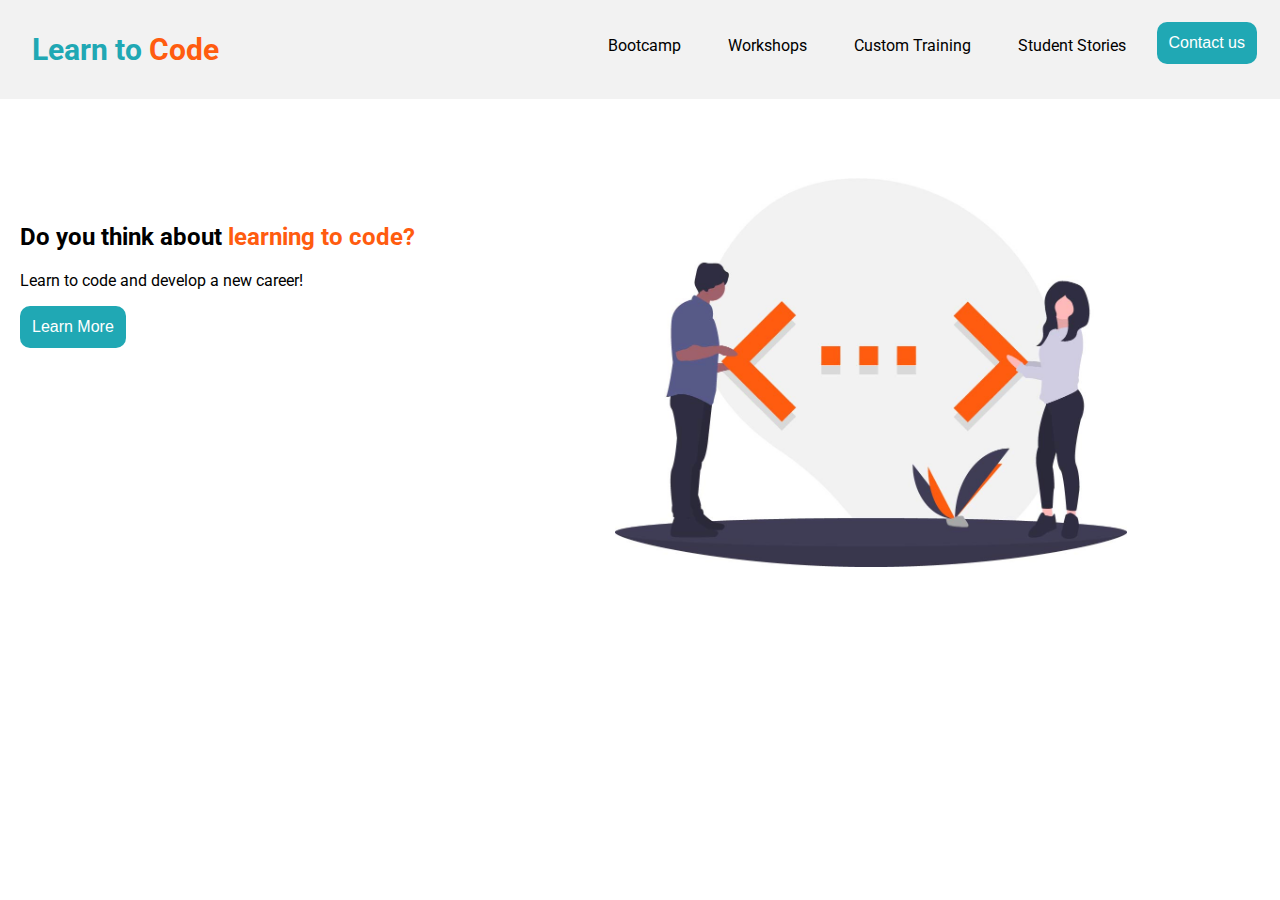
<file: Plaengprawat-part-one/index.html>
<!DOCTYPE html>
<html lang="en">
<head>
    <meta charset="UTF-8">
    <meta name="viewport" content="width=device-width, initial-scale=1.0">
    <title>Deliverable 1</title>
    <link rel="stylesheet" href="style.css">
    <link href="https://fonts.googleapis.com/css2?family=Roboto&display=swap" rel="stylesheet">
</head>

<header>

  <ul class="topnav">
  
    <h1 class="detail">Learn to <span class="name">Code</span> </h1>

    <li class="right"> <button class="button">Contact us</button></li>
  <li class="right"><a href="#">Student Stories</a></li>
  <li class="right"><a href="#">Custom Training</a></li>
  <li class="right"><a href="#">Workshops</a></li>
  <li class="right"><a href="#">Bootcamp </a></li>
  
</ul>
  </header>
  

<body>
  <div class="flex-container">
    <div>
  <h2>Do you think about <span class="name">learning to code?</span></h2>
  <p>Learn to code and develop a new career!</p>
  <button class="button2">Learn More</button> </div>


    <img src="assets/assets.jpg" alt="assets" class="flex-container-image" style="width:40%">


</div>


  
</body>
</html>
</file>
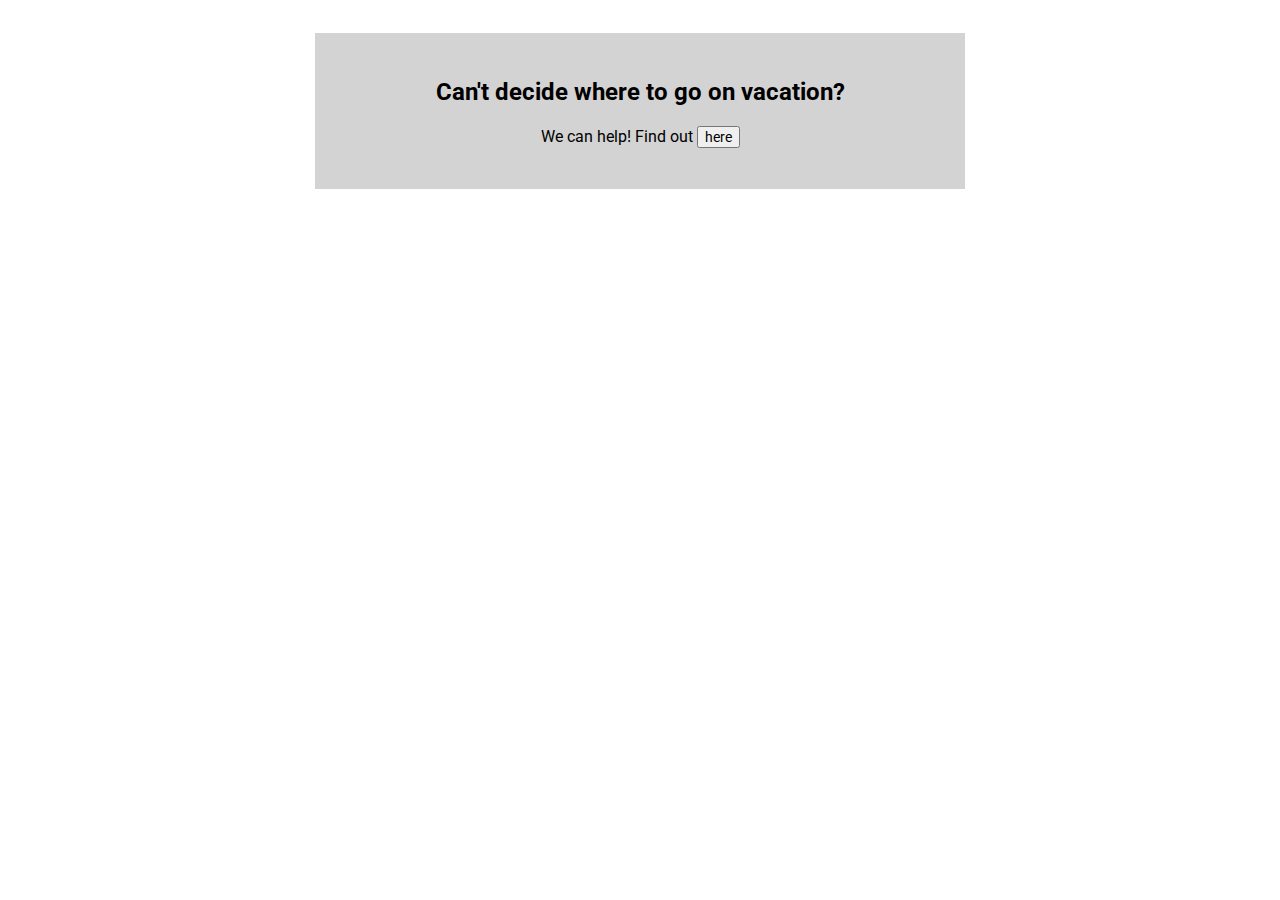
<file: Plaengprawat-part-two/index.html>
<!DOCTYPE html>
<html lang="en">
<head>
    <meta charset="UTF-8">
    <meta name="viewport" content="width=device-width, initial-scale=1.0">
    <title>Deliverable 2</title>
    <link rel="stylesheet" href="style.css">
    <link href="https://fonts.googleapis.com/css2?family=Roboto&display=swap" rel="stylesheet">
</head>

<body>
    <div class="container">
<h2>Can't decide where to go on vacation?</h2>
<p>We can help! Find out
<button onclick="myFunction()">here</button>
</p>

<script src="script.js"></script>

</div>
</body>
</html>
</file>
<file: Plaengprawat-part-one/style.css>
body { 
    font-family: 'Roboto', sans-serif;
    background-color: #ffffff;
    margin: 0px;
    padding: 0px;
}

h1.detail { 
    color:#20a8b4;
    font-family: 'Roboto', sans-serif;
    font-size: 30px; 
    margin-left: 20px;
    display: inline-block;
}

span.name { 
    color:#ff5c0f;
    font-family: 'Roboto', sans-serif;
   
}

span.header { 
    color: black;
}

ul.topnav {
    display: inline-block;
  width: 100%;
  list-style-type: none;
  margin: 0;
 padding: 12px;
  overflow: hidden;
  background-color: #F2F2F2;
}

ul.topnav li {
    float: left;
    margin-top: 10px;
    padding-right: 15px;
}

ul.topnav li a {
  display: inline-block;
  color: #000000;
  text-align: center;
  padding: 14px 16px;
  text-decoration: none;
}

ul.topnav li a:hover:not(.active) {color: #ff5c0f;}

ul.topnav li.right {float: right;}

.button {
    border: none;
    border-radius: 10px;
    background-color: #20a8b4;
    padding: 12px;
    font-size: 16px;
    color: #ffffff;
    text-align: center;
    text-decoration: none;
    display: inline-block;
    margin-right: 20px;
    cursor: pointer;
    width: auto;
  }

  .button:hover {
    background-color: #ff5c0f;
    color: #ffffff;
  }

h1.detail { 
    color:#20a8b4;
    font-family: 'Roboto', sans-serif;
    font-size: 30px; 
    margin-left: 20px;
}

span.name { 
    color:#ff5c0f;
    font-family: 'Roboto', sans-serif;
   
}

.button2 {
    border: none;
    border-radius: 10px;
    background-color: #20a8b4;
    padding: 12px;
    font-size: 16px;
    color: #ffffff;
    text-align: center;
    text-decoration: none;
    display: inline-block;
    margin-right: 20px;
    cursor: pointer;
    width: auto;
  }

.button2:hover {
    background-color: #ff5c0f;
    color: #ffffff;
  }

  .flex-container-image { 
      float: right; 
      padding-top: 75px;
      padding-left: 200px;
      width: 100%;
      height: auto;
  }

.flex-container {
    display: flex;
    flex-flow: wrap;
}

.flex-container > div {
    width: auto;
    margin-left: 20px; 
    padding-top: 100px;
  }


@media only screen and (max-width: 768px) {
    img {
      display: none;
    }

    .button {
        float: none;
        width: 100%;
    }

    .button2 { 
        float: none;
        width: 100%;
    }

    ul.topnav li.right, 
    ul.topnav li {float: none;
    }
    
}
</file>
<file: Plaengprawat-part-two/style.css>
body{
    font-family: 'Roboto', sans-serif;
    padding: 25px;
    text-align: center;
    background-color: white;
}

button { 
    font-family: 'Roboto', sans-serif;
    font-size: 14px;
}

.container {
    background-color: lightgrey;
    padding: 25px;
    width: 600px;
    margin-right: auto;
    margin-left: auto;
    text-align: center;
}
</file>
